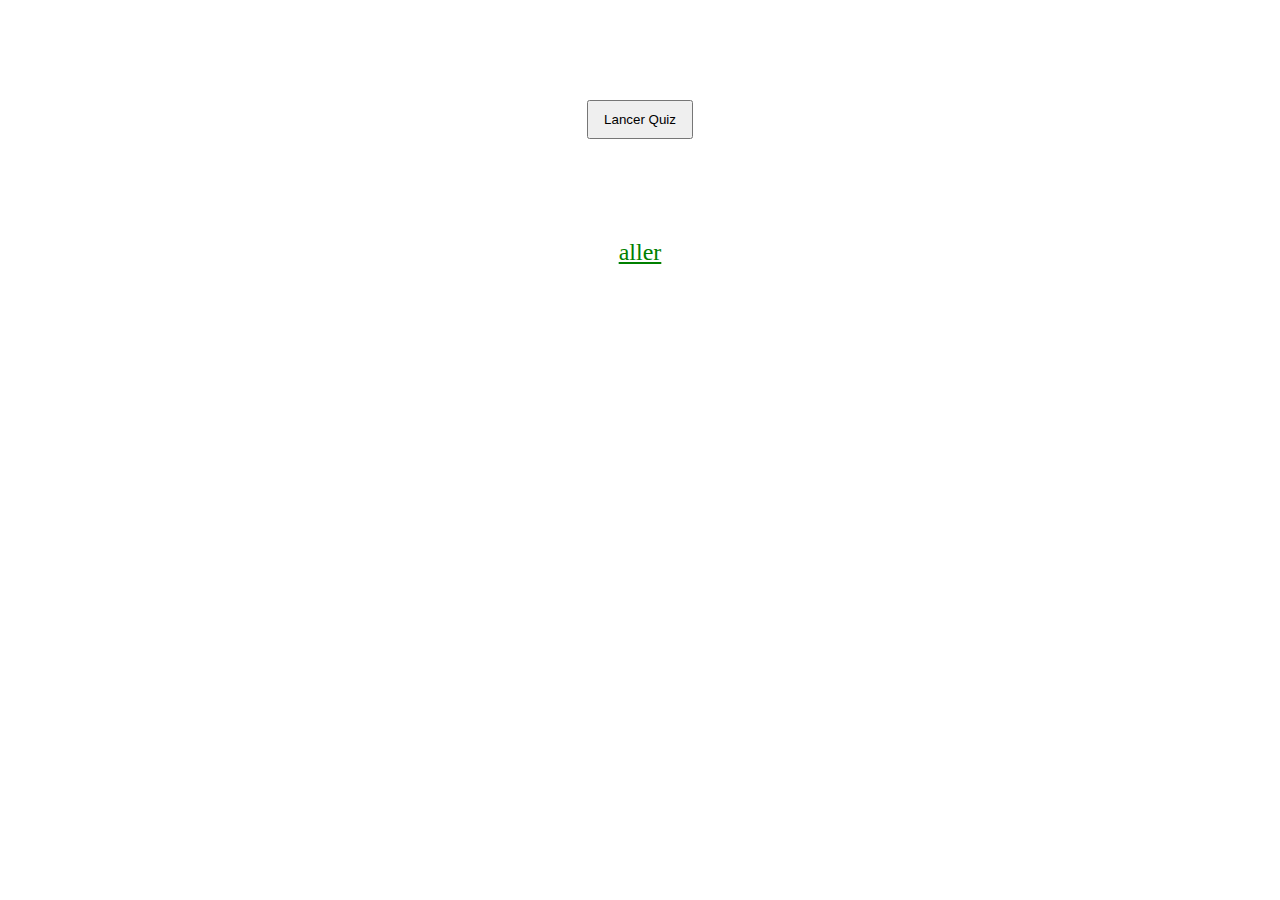
<file: array/index.html>
<!DOCTYPE html>
<html>

<head>
  <meta charset="UTF-8">
  <meta name="viewport" content="width=device-width, initial-scale=1">
  <link rel="stylesheet" href="https://cdnjs.cloudflare.com/ajax/libs/font-awesome/6.5.2/css/all.min.css" integrity="sha512-SnH5WK+bZxgPHs44uWIX+LLJAJ9/2PkPKZ5QiAj6Ta86w+fsb2TkcmfRyVX3pBnMFcV7oQPJkl9QevSCWr3W6A==" crossorigin="anonymous" referrerpolicy="no-referrer" />
  <link rel="stylesheet" href="./activities/style.css" type="text/css" media="all" />
  <title>Lancer Quiz</title>
</head>

<body>
<button id="btn">Lancer Quiz</button>
<a class= "aaa" href="./bam/bam.html">aller</a>

<script type="module" src="activities/main2.js"></script>

<style>
 button{
    padding: 10px 15px;
    display: block;
    margin: 100px auto;
  }

  .aaa{
   display :block;
   text-align :center ;
   color:green ;
   font-size :24px ;
  }
 
</style>
</body>

</html>
</file>
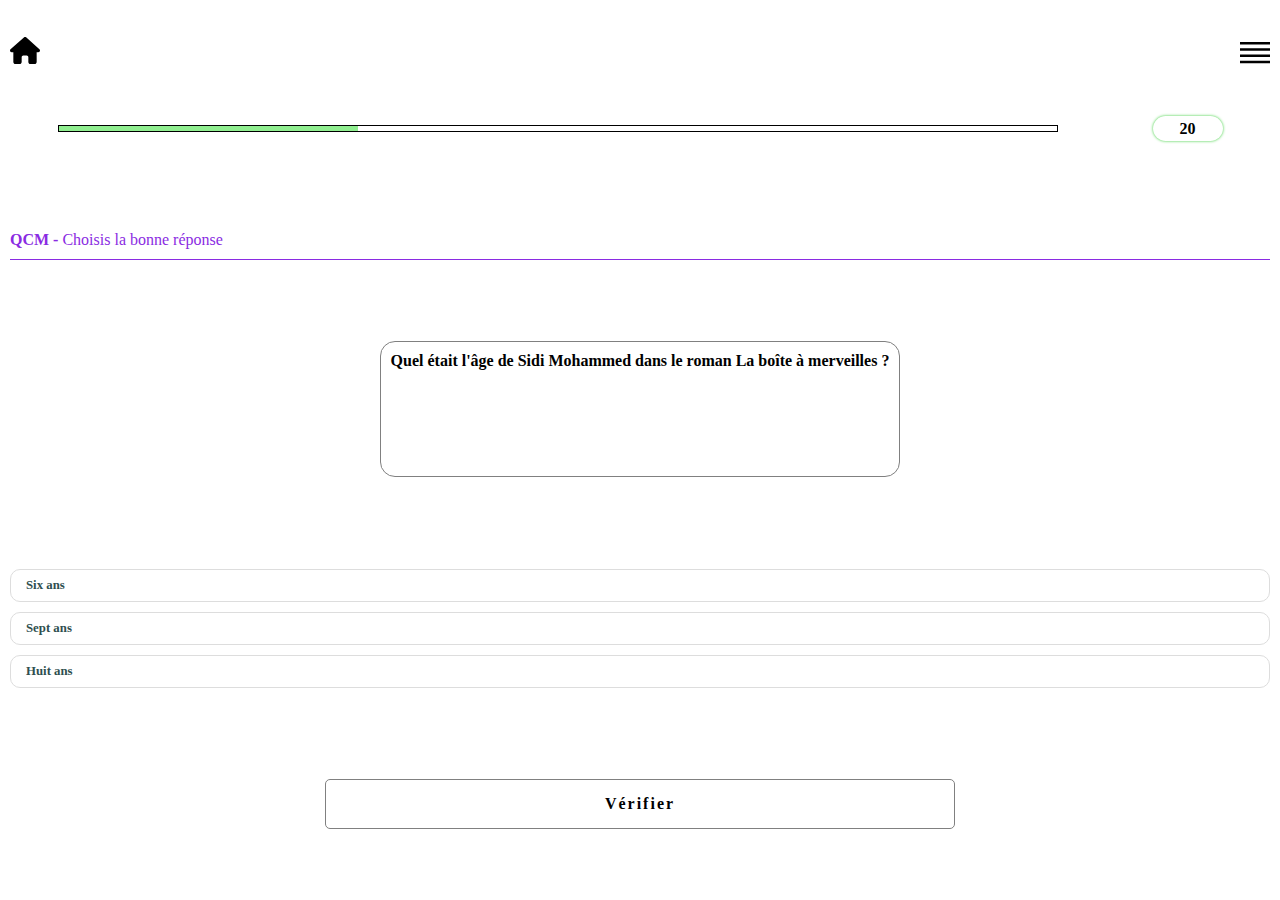
<file: squeleton/index.html>
<!DOCTYPE html>
<html>

<head>
  <meta charset="UTF-8">
  <meta name="viewport" content="width=device-width, initial-scale=1">
  
  <title></title>
</head>

<body>
  <div class="header">
  <div class="hm">
    <div class="home">
      <img src="img/home.svg" alt="">
    </div>
    <div class="menu">
      <img src="img/menu.svg" alt="">
    </div>
  </div>
  <div class="status">
    <div class="score">
      <div class="my-score"> 20</div>
     </div>
    <div class="progress">
      <div class="my-progress"> </div>
    </div>
  </div>
</div>

  <div class="container">
      <div class="consigne"><span style="font-weight:bold">QCM - </span> Choisis la bonne réponse </div>
      
      <div class="question">
        Quel était l'âge de Sidi Mohammed dans le roman La boîte à merveilles ?
      </div>
      
      <div class="choix-container">
        <div class="choix c1">Six ans</div>
        <div class="choix c2">Sept ans</div>
        <div class="choix c3">Huit ans  </div>
      </div>
      
      <div class="verifier">Vérifier </div>
  </div>

<style>

  *{
    margin:0; padding: 0; box-sizing: border-box;
  }

 .header {
    height: 20vh;
    display: flex;
    flex-direction: column;
    justify-content: space-evenly;
  }

  .hm{
    display: flex;
    justify-content: space-between;
    padding: 5px 10px;
  }

  .header img{
    width: 30px;
  }
  
  .status{
    display: flex; 
    flex-direction: row-reverse;
    justify-content: space-around;
    gap: 10px;
    align-items: center;
    min-height: 40px;
    margin-top: 0px;
    padding: 0 15px;
  }
  .score .my-score{
    width: 70px; height: 25px;
    box-shadow: 0 0 3px limegreen; 
    border-radius: 15px;
    line-height: 25px; text-align: center;
    font-weight: bold;
  }
  .texte span{
    margin-bottom: -5px;
  }
  
  .status .progress{
    position: relative;
    width: 80%;
    height: 7px;
    border: 1px solid;
  }
  
  .progress .my-progress{
    position : absolute;
    height: 100%; width: 30%;
    background-color: lightgreen;
  }

  .container{
    height: 80vh;
    display: flex; 
    justify-content: space-around; 
    align-items: center;
    flex-direction: column;
    padding: 10px 10px 30px;
  }

.consigne {
  padding-bottom: 10px;
  margin-right: auto;
  color: blueviolet;
  width: 100%;
  border-bottom: 1px solid ;
}

.question{
  flex-basis: 20%;
  padding: 10px;
  font-weight: bold;
  border: 1px solid gray;
  border-radius: 15px;
  bbackground-color: #FBEDED;
}

.choix-container {
 width : 100%;
}
.choix{
  bbackground-color :#eafafa;
  color: darkslategray;
  border: 1px solid #ddd;
  width: 100%;
  padding: 8px 15px;
  margin: 10px auto;
  border-radius: 10px;
  font-size: 0.8rem;
  font-weight: bold;
  transition: .2s;
}


.verifier {
  width: 50%;
  text-align: center;
  border: 1px solid gray;
  border-radius: 5px;
  padding: 15px 25px;
  font-weight: 700;
  letter-spacing: 2px;
  transition: transform .3s ease;
}

.verifier:active {
  transform: scale(.95);
}
</style>

</body>
</html>
</file>
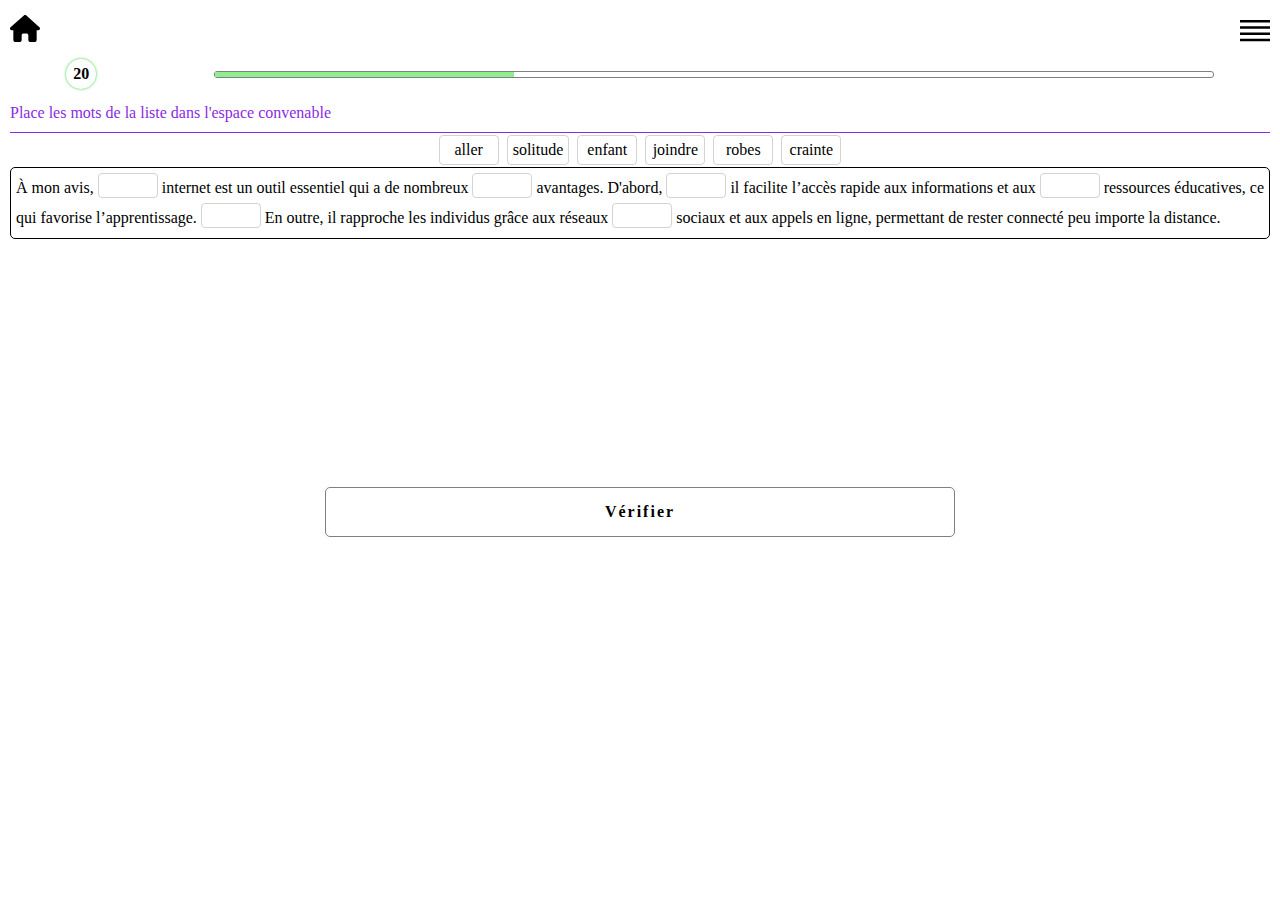
<file: squeleton/fill-gap.html>
<!DOCTYPE html>
<html>

<head>
  <meta charset="UTF-8">
  <meta name="viewport" content="width=device-width, initial-scale=1">
  <link rel="stylesheet" href="style.css">
  <title></title>
</head>

<body>
  <div class="header">
  <div class="hm">
    <div class="home">
      <img src="img/home.svg" alt="">
    </div>
    <div class="menu">
      <img src="img/menu.svg" alt="">
    </div>
  </div>
  <div class="status">
    <div class="score">
      <div class="my-score"> 20</div>
     </div>
    <div class="progress">
      <div class="my-progress"> </div>
    </div>
  </div>
</div>

  <div class="container">
    <div class="consigne">Place les mots de la liste dans l'espace convenable  </div>
    <div class="liste">
      <span>aller</span>
      <span>solitude</span>
      <span>enfant</span>
      <span>joindre</span>
      <span>robes</span>
      <span>crainte</span>
    </div>
    <div class="texte"> À mon avis, <span></span> internet est un outil essentiel qui a de nombreux <span></span> avantages. 
    D'abord, <span></span> il facilite l’accès rapide aux informations et aux <span></span> ressources éducatives, ce qui favorise l’apprentissage. 
    <span></span>  En outre, il rapproche les individus grâce aux réseaux <span></span> sociaux et aux appels en ligne, permettant de rester connecté peu importe la distance.</div>
    <div class="verifier">Vérifier</div>
  </div>

</body>
<style>
  
.texte {
  border: 1px solid;
  border-radius: 5px;
  max-height : 280px ;
  overflow :auto;
}

.liste span, .texte span{
  display: inline-block;
  border: 1px solid lightgray;
  padding: 5px;
  border-radius: 4px;
  min-width: 60px;
  min-height: 25px;
}
.liste span{
  margin: 2px;
  text-align: center ;
}

.texte{
  padding : 5px;
  text-align: justify;
  line-height: 30px;
  font-size: 1rem;
}
</style>
</html>
</file>
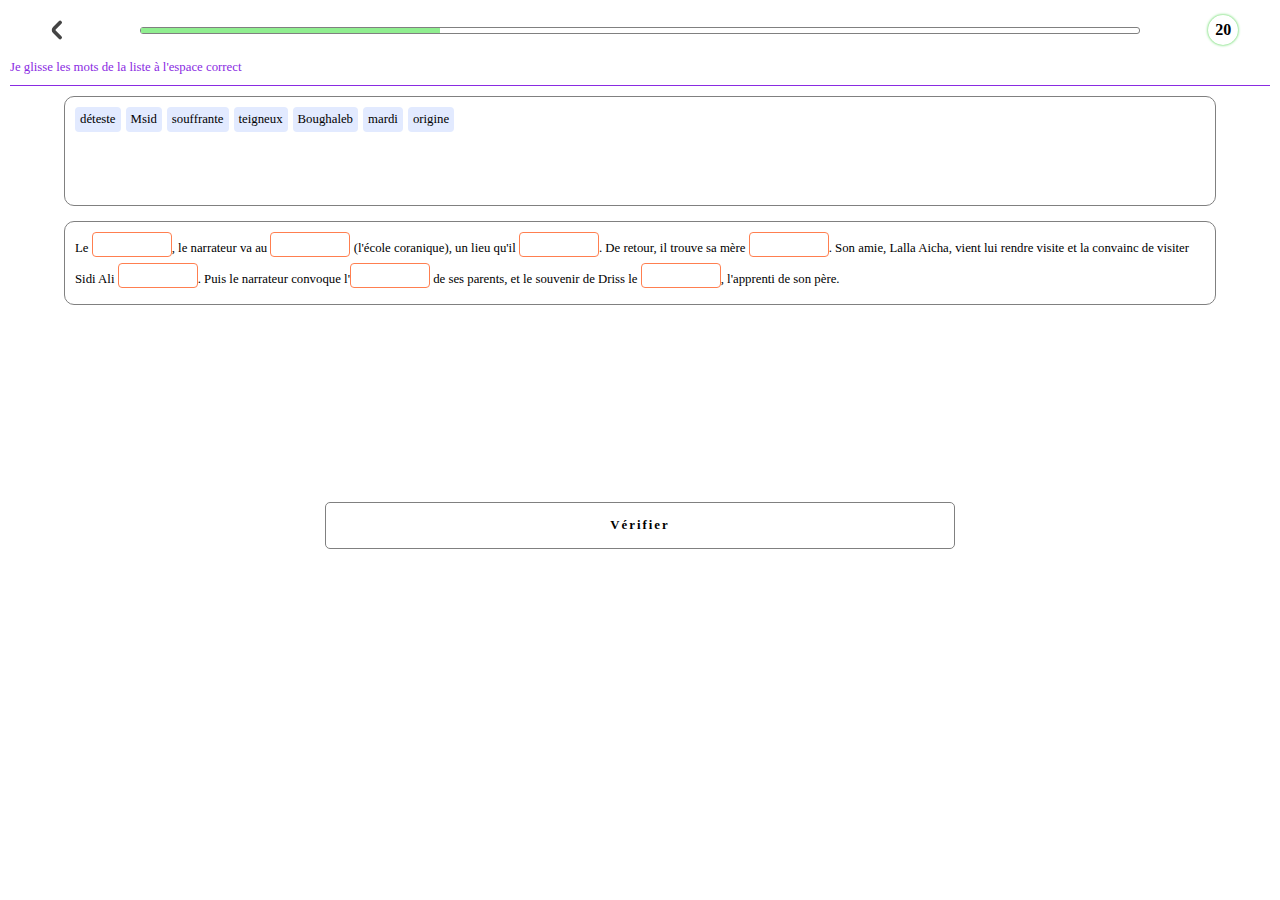
<file: squeleton/fillGap2.html>
<!DOCTYPE html>
<html lang="en">
<head>
    <meta charset="UTF-8">
    <meta http-equiv="X-UA-Compatible" content="IE=edge">
    <meta name="viewport" content="width=device-width, initial-scale=1.0">
    <link rel="stylesheet" href="style.css">
    <title>Document</title>
  
</head>
<body>
   <div class="header">
<!--   <div class="hm">
    <div class="home">
      <img src="img/home.svg" alt="">
    </div>
    <div class="menu">
      <img src="img/menu.svg" alt="">
    </div>
  </div>
  -->
  <div class="status">
    <img src="./img/previous.svg" alt="">
    <div class="progress">
      <div class="my-progress"> </div>
    </div>
    <div class="score">
      <div class="my-score"> 20</div>
     </div>
  </div>
</div>

  <div class="container">
    <div class="consigne">
      Je glisse les mots de la liste à l'espace correct
    </div>
    <div class="liste">  </div>
    <div class="texte">  </div>
    <div class="verifier">Vérifier</div>
  </div>
<style>

  *{ margin:0; padding: 0; box-sizing: border-box;}

  
  body{
    height: 100vh; 
    width: 100vw;
  }
  .container{
    
    font-size: 0.8rem;
    width: 100%;
  }
  .liste{
    width: 90vw;
    min-height: 110px;
    margin: 10px auto;
    border: 1px solid gray;
    border-radius: 10px;
    padding: 10px;
  }
  
  .liste span{    
    text-align: center;
    background-color: #e2eaff;
    padding: 0 5px;
    margin: 0 5px 5px 0;
    line-height: 25px;
    touch-action: none;
  }
  
  .texte{
    width: 90vw;
    line-height: 30px;
    margin: 5px auto;
    border: 1px solid gray;
    border-radius: 10px;
    padding: 10px;
  }

  .gap, .liste span{    
    height: 25px;
    display: inline-block;   
    border-radius: 4px;
  }

  .gap{    
    min-width: 80px;
    margin-bottom: -8px;
    border: 1px solid coral;
  }

</style>

<script>
const l=console.log
//dropBox.setAttribute('contentEditable', true)
const data=[
{
'texte': `La Boîte à merveilles est un roman autobiographique écrit par Ahmed Essafrioui en 1942. Il raconte l'histoire d'un enfant âgé de six ans qui se nomme Sidi Mohammed qui souffre de la solitude son seul ami était sa boîte à merveilles.`,
'liste': ['merveilles','autobiographique', 'Ahmed', 'six', 'Mohammed', 'boîte']
},

{
'texte': `L'histoire commence par la présentation des locataires de Dar chouafa et la description d'une séance de danse et de musique de la confrérie gnawa. Le narrateur, un enfant de six ans, parle ensuite de sa Boite à Merveilles avant de raconter le mauvais souvenir du bain maure et une dispute entre sa mère, Lalla Zoubida et Rahma.`,
'liste': ['locataires', 'gnawa','six', 'mauvais', 'maure', 'dispute', 'Zoubida', 'Rahma']
},

{
'texte': `Le mardi, le narrateur va au Msid (l'école coranique), un lieu qu'il déteste. De retour, il trouve sa mère souffrante. Son amie, Lalla Aicha, vient lui rendre visite et la convainc de visiter Sidi Ali Boughaleb. Puis le narrateur convoque l'origine de ses parents, et le souvenir de Driss le teigneux, l'apprenti de son père.`,
'liste': ['mardi', 'Msid', 'déteste', 'souffrante', 'Boughaleb', 'origine', 'teigneux']
},

{
'texte': `Le narrateur raconte sa journée au Msid où le temps passe lentement en attendant la sortie. Ensuite, Sidi Mohammed relate le souvenir de la disparition de Zineb, et comment sa mère réussit à la retrouver à la maison des Idrissides. Pour remercier Dieu, Rahma prépare un repas pour les mendiants. Toutes les voisines y participent de bon cœur.`,
'liste': ['Msid', 'lentement', 'disparition', 'retrouver', 'remercier', 'mendiants', 'voisines']
},

{
'texte': `Les premiers jours de printemps. Sidi Mohammed joue avec les enfants des voisins. Lalla Aicha raconte ensuite à son amie les malheurs de son mari avec son associé Abdelkader. Le lendemain, La mère rapporte ce récit malheureux à son mari. Celui-ci parle à sidi Mohammed d'Abdellah l'épicier qui racontait des histoires extraordinaires.`,
'liste': ['printemps', 'joue', 'malheurs', 'Abdelkader', 'lendemain', 'rapporte', 'Abdellah', 'extraordinaires']
},

{
'texte': `Un mercredi, le Fqih explique à ses élèves ses projets pour Achoura. A la maison, Lalla Zoubida raconte les malheurs de Lalla Aicha à Fatma, puis à Rahma. Ensuite, le narrateur relate le souvenir de la mort de Sidi Mohammed Ben Tahar. Ayant assisté à la scène, le petit enfant fait un cauchemar la nuit.`,
'liste': ['mercredi', 'Fqih', 'Achoura', 'relate', 'mort', 'Tahar', 'cauchemar']
},

{
'texte': `Pendant les préparatifs pour Achoura au Msid, le fqih organise le travail et forme des équipes. Le petit Sidi Mohammed est nommé chef des frotteurs. Sidi Mohammed se dispute avec Zineb. Sa mère se met en colère. Triste et ayant faim, le petit enfant plonge dans ses rêveries. Le narrateur nous rapporte ensuite l'histoire de Lalla Khadija et son mari l'oncle Othman racontée aux voisines par Rahma.`,
'liste': ['préparatifs', 'équipes', 'frotteurs', 'dispute', 'Triste', 'rêveries', 'Khadija']
},

{
'texte': `Le lendemain, le petit sidi Mohammed accompagne son père au souk pour acheter les jouets et un cierge pour le fqih. La veille de Achoura, il passe la soirée en jouant de ses instruments de musique. Le jour de Achoura, le petit enfant se réveille tôt et met ses vêtements neufs avant d'aller au Msid célébrer cette journée exceptionnelle. Après le repas, Lalla Aicha vient rendre visite à la famille du narrateur.`,
'liste': ['accompagne', 'souk', 'jouets', 'soirée', 'musique', 'tôt', 'Msid', 'exceptionnelle']
},

{
'texte': `Après Achoura, la vie retrouve sa monotonie. Un jour, le père du narrateur décide d'emmener sa femme et son fils au souk des bijoux pour acheter des bracelets. Accompagnée de Fatma Bziouya, la famille du narrateur arrive au souk des bijoutiers mais le père se bagarre avec un courtier. Lalla Zoubida, ne veut plus ces bracelets, elle pense qu'ils portent malheur. Sidi Mohammed tombe malade.`,
'liste': ['Achoura', 'souk', 'bracelets', 'bagarre', 'veut', 'tombe']
},

{
'texte': `Le père a perdu tout son capital. Il décide de vendre les bracelets et d'aller travailler aux environ de Fès. Sidi Mohammed souffre toujours de fièvre. Le départ du père est vécu comme un grand drame.  Pendant l'absence de Si Abdeslam, Lalla Zoubida rend visite à son amie Lalla Aicha. Elle lui propose alors d'aller consulter un voyant : Sidi El Arafi.`,
'liste': ['capital', 'bracelets', 'environ', 'souffre', 'départ', 'drame', 'visite', 'voyant', 'Arafi']
},

{
'texte': `Les deux amies consultent Sidi El Arafi qui réussit à les rassurer. Lalla Zoubida rentre chez elle tout en gardant le secret de la visite... elle décide de garder son enfant à la maison et de l'emmener régulièrement faire la visite d'un saint de la ville. Le petit enfant vit alors des moments de solitude quand sa mère sort pour rendre visite à son amie. Un matin elle reçoit la visite d'un envoyé de son mari.`,
'liste': ['consultent', 'rassurer', 'secret', 'garder', 'saint', 'solitude', 'reçoit', 'mari']
},

{
'texte': `Les femmes discutent Chez Lalla Aicha quand elle reçoit la visite de Salama, qui raconte son rôle dans le mariage de Moulay Larbi avec la fille du coiffeur et les problèmes du nouveau couple. Cela présage un divorce certain.`,
'liste': ['discutent', 'Salama', 'mariage', 'coiffeur', 'couple', 'divorce']
},

{
'texte': `Le narrateur raconte le retour de son père. Sidi Mohammed raconte à son père les événements passés pendant son absence. Driss El Aouad félicite Maâlem Abdeslam pour son retour. Plongés dans leur discussion, les deux hommes oublient le petit enfant qui, aussi solitaire qu'au début et aussi rêveur, sort sa boite à merveilles et se laisse bercer par ses rêves.`,
'liste': ['retour', 'événements', 'félicite', 'discussion', 'hommes', 'solitaire', 'rêveur', 'merveilles']
},
]

let index = Math.floor(Math.random()*data.length)
data[index].liste.sort( () => Math.random()-0.5 );

const liste=document.querySelector('.liste');
const texte=document.querySelector('.texte');

let motsPos=[];
let x, y, initPos
let allowMove=true 
l(liste.scrollHeight)
liste.style.height = liste.scrollHeight + 'px';

// Créer MOTS et GAPS
let txte=data[index].texte
for (let i=0; i<data[index].liste.length; i++){
      //BOX / Mots liste
    let mot = document.createElement('SPAN')
    mot.setAttribute('id', i)
    mot.setAttribute('class', 'mot')
    mot.innerHTML= data[index].liste[i] // pas nécessaire, box est globale.
    liste.appendChild(mot);

    motsPos.push({x:mot.getBoundingClientRect().x,y:mot.getBoundingClientRect().y})  
      //GAPS
    let spans = `<span class="gap" data-rep=${data[index].liste[i]} id="gap${i}"> </span>`
    let t = txte.replace(data[index].liste[i], spans)
    txte = t;
}
l(motsPos)
//regular expression
/*   let reg =""
   for(let i=0; i<data[0].liste.length;i++){ reg += `${data[0].liste[i]}|`}
   let re =reg.slice(0, reg.length-1);
   var rg = new RegExp( re ,"gi");
   let t=data[0].texte.replace( rg, ` <span class="gap"></span> `); 
    texte.innerHTML=t    
*/

document.querySelector('.texte').innerHTML=txte

//Liste : absolute values
const mots=document.querySelectorAll('.mot');
mots.forEach((mot, index)=>{
    mot.style.position ="absolute";
    mot.style.left=motsPos[index].x+"px"
    mot.style.top=motsPos[index].y+ "px"
})

//add touch events to drag boxes
mots.forEach(item =>{
 item.addEventListener('touchstart', (ev)=> {start(ev,item)})
 item.addEventListener('touchmove', (ev)=> {moveMe(ev,item)})
 item.addEventListener('touchend', (ev)=> {end(ev,item)})
})

function start(ev, box){
  if(!allowMove) return
  let margin = getComputedStyle(box).paddingLeft;
  l(margin)
  if(box.dataset.linkedTo) {
    //box.dataset.linkedTo=null
    box.removeAttribute('data-linked-to')
  }
  box.style.transition=""
  let t=ev.touches[0]
  initPos= {
    x:box.getBoundingClientRect().x, 
    y: box.getBoundingClientRect().y}  
  x=t.pageX-box.getBoundingClientRect().left -box.parentElement.offsetLeft
  y=t.pageY-box.getBoundingClientRect().top - box.parentElement.offsetTop
}

function moveMe(ev,box){
  if(!allowMove) return
  var t = ev.touches[0]
  box.style.left = t.pageX - x - box.parentElement.offsetLeft + "px";
  box.style.top = t.pageY - y - box.parentElement.offsetTop + "px";
}

function end(ev, box){
  if(!allowMove) return
  box.style.transition="all 0.3s"
  let gap = document.elementsFromPoint(ev.changedTouches[0].clientX, ev.changedTouches[0].clientY);  
  if(gap[1].classList.contains('gap')){
    box.style.left= gap[1].getBoundingClientRect().x+"px"
    box.style.top= gap[1].getBoundingClientRect().y+"px"
    
    box.dataset.linkedTo=gap[1].id;
    l(box.innerText, gap[1].dataset.rep)
    if(box.innerText==gap[1].dataset.rep){
      box.dataset.correct="true"
    }
  } else{
      box.style.left=motsPos[box.id].x +"px"
      box.style.top=motsPos[box.id].y +"px"
 }
  
 /*  for(let i=0; i<gaps.length;i++){
    if(
     	(posXmot-gap[1].getBoundingClientRect().x <=15 && posXmot-gap[1].getBoundingClientRect().x>=-15)
      &&
      (posYmot-gap[1].getBoundingClientRect().y<=15 && posYmot-gap[1].getBoundingClientRect().y>=-15))
      {     
       box.style.left= gap[1].getBoundingClientRect().x+"px"
       box.style.top= gap[1].getBoundingClientRect().y+"px"
       break
      }
      else{        
        box.style.left= initPos.x + "px"
        box.style.top= initPos.y + "px"
        break
      }
   }*/

  }
  
const verifier=document.querySelector('.verifier');
verifier.addEventListener('click',()=>{
  allowMove=false
  mots.forEach(mot=>{
    if(!mot.dataset.linkedTo) { }
    if (mot.dataset.correct=='true'){
      l(mot.dataset.linkedTo)
      mot.style.backgroundColor="rgb(183, 255, 116)"
    } else{
      mot.style.backgroundColor="#ff8888"
    }

      mot.removeEventListener('touchstart', start)
      mot.removeEventListener('touchmove', moveMe)
      mot.removeEventListener('touchend', end)
  })

})
</script>
</body>
</html>
</file>
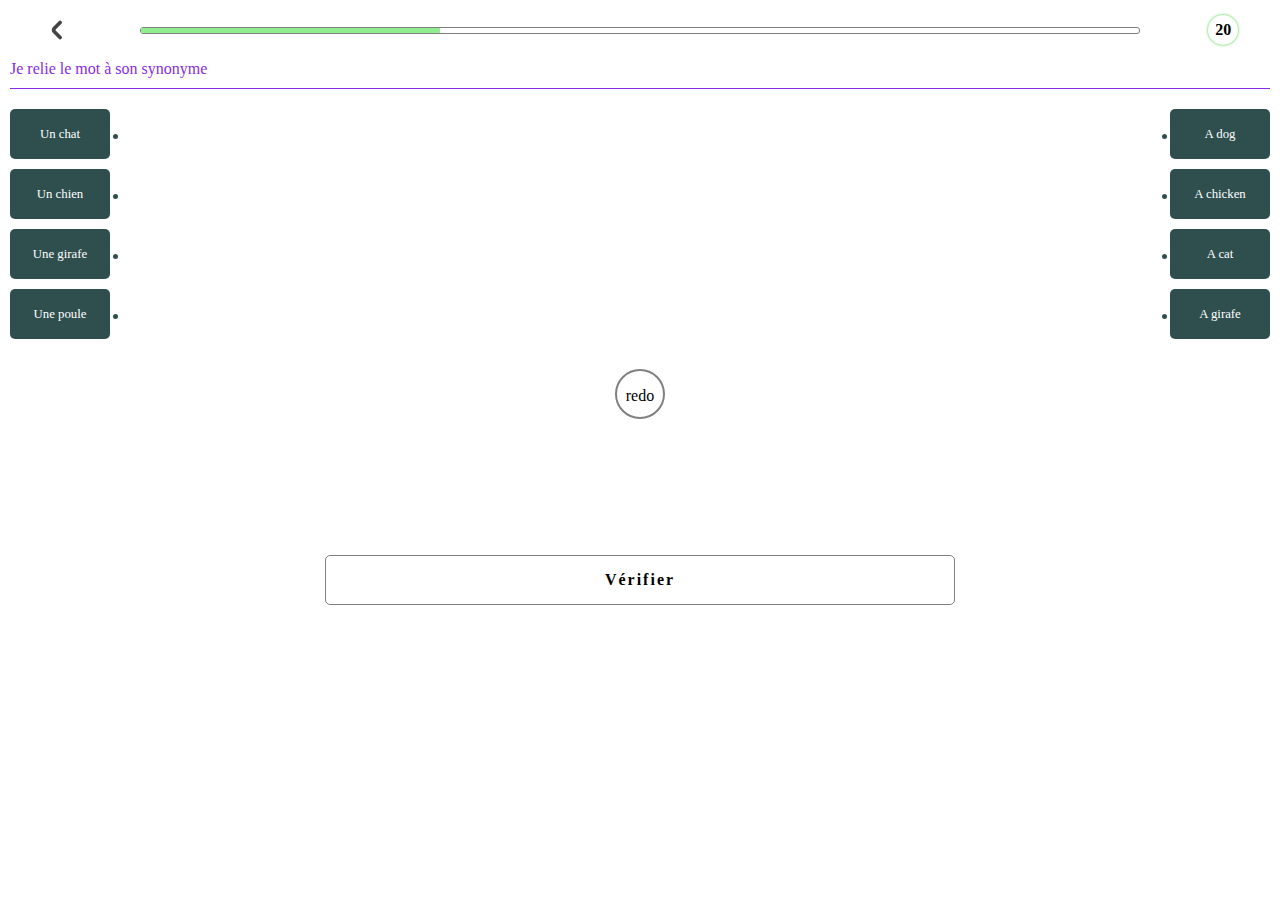
<file: squeleton/matching.html>
<!DOCTYPE html>
<html lang="en">
<head>
  <meta charset="UTF-8">
  <meta name="viewport" content="width=device-width, initial-scale=1.0">
  <link rel="stylesheet" href="style.css">
  <title>Document</title>
</head>
<body>
 <div class="header">
  <div class="status">
    <img src="./img/previous.svg" alt=""> 
    <div class="progress">
      <div class="my-progress"> </div>
    </div>
    <div class="score">
      <div class="my-score"> 20</div>
     </div>

  </div>
</div>

 <div class="container">
  <div class="consigne"> Je relie le mot à son synonyme   </div>
 
  <div class="rows">
      <div class="left">
        <div class="box" data-rep="A cat" id="0">Un chat</div>
        <div class="box" data-rep="A dog" id="1">Un chien</div>
        <div class="box" data-rep="A girafe" id="2">Une girafe </div>
        <div class="box" data-rep="A chicken" id="3">Une poule</div>
  
      </div>
      <div class="right">
        <div class="box2" id="4">A dog </div>
        <div class="box2" id="5">A chicken</div>
        <div class="box2" id="6">A cat</div>
        <div class="box2" id="7"> A girafe </div>
      </div>
      <svg id="svg"></svg>
  </div>
  <div class="redo"> redo  </div>
  <div class="verifier"> Vérifier </div>
 </div>
  <style>
.rows {
    position: relative;
    width: 100%;
    margin: 20px auto;
    display: flex;
    justify-content: space-between;
  }
 
  .box, .box2{
    position: relative;
    width: 100px;
    height: 50px;
    line-height: 50px;
    margin-bottom: 10px;
    background-color: darkslategray;
    color: white;
    text-align: center;
    color: white;
    font-size: 0.8rem ;
    font-weight: 500 ;
    border-radius: 5px;
  }
  .box::before, .box2::before{
    content : "";
    position: absolute;
    right: -8px; top: 50%;
    width: 5px;
    height: 5px;
    background-color: darkslategray;
    border-radius: 50%;
  }
  .box2::before{
    left: -8px;
  }
  
    svg{
      position: absolute;
      top:0; left: 0; 
      z-index: -1;
      width: 100%; height: 100%;
    }
    .my-path{
      stroke: rgb(0, 0, 250);
      stroke-width: 3px;
      stroke-linecap: round;
      stroke-dasharray: 10px 5px;
      stroke: dimgrey;
      fill: transparent; 
    }
  
  .redo{
    width:50px; height: 50px;
    border: 2px solid gray;
    border-radius: 50%;
    text-align: center;
    line-height: 50px;
  }
  </style>
 

  <script>
  /*    #####  REFLEXION  #####
  1-Correct / incorrect
  
  2-RemoveLast path
    -svg.removeLastElement()
    -verifier class allow | not allow pour pvr retracer la path supprimer
    
  3-Desable some actions : path onclick on Verifier
  */
  // !== not ==!
  // getBoundingClientRect() appelé d'une fonction
    const l=console.log
    const rows=document.querySelector('.rows');
    const box=document.querySelector('.box');
    const box2=document.querySelector('.box2');
    const redo=document.querySelector('.redo');
    const verifier = document.querySelector('.verifier');
    let svg=document.querySelector('#svg');
    let index =0
    let path, paths,xFrom, yFrom,start,end

  rows.ontouchstart=(e)=>{
    let t=e.touches[0]
    xFrom=e.target.getBoundingClientRect().right + 7 - rows.offsetLeft;
    yFrom=e.target.getBoundingClientRect().top + e.target.getBoundingClientRect().height /2 + 3 - rows.offsetTop;
    start=e.target
    svg.innerHTML+=`<path id=${index} class="my-path"> </path>`
  
    rows.ontouchmove=(e)=>{
      paths=document.querySelectorAll('.my-path');
      let t=e.touches[0]
      if (start.className !== 'box' 
         || start.dataset.hasPath) return
      paths[index].setAttribute('d',`M${xFrom} ${yFrom} L${t.clientX-rows.offsetLeft} ${t.clientY-rows.offsetTop }`)
    }//fin touchmove
  }//fin touchStar
  
  rows.ontouchend=(e)=>{
    let t=e.changedTouches[0]
    end=document.elementFromPoint(t.clientX, t.clientY)
    if((end.className == "box2") 
        && (start.className == "box")
        && (!end.dataset.hasPath)) {
      
      let x =end.getBoundingClientRect().left - 10 - rows.offsetLeft 
      let y =end.getBoundingClientRect().top + end.getBoundingClientRect().height /2 + 3- rows.offsetTop
      
      if(start.dataset.hasPath !== 'true') {
        paths[index].setAttribute('d',`M${xFrom} ${yFrom} L${x} ${y}`)
        paths[index].setAttribute('data-from', start.id)
        paths[index].setAttribute('data-to', end.id)
        if(start.dataset.rep == end.innerText){
        paths[index].setAttribute('data-correct', 'correct')
        }
      }
      end.dataset.hasPath='true'
      start.dataset.hasPath="true"
      
      index++
     } else if(paths) {paths[index].remove()} else return
   } // fin touchend 
  
  redo.addEventListener('click',()=>{
    
    //svg.children.length > 0 && svg.lastElementChild.remove() = one instruction
     if(svg.children.length > 0){
        let boxes=document.querySelectorAll('.box')
        let boxes2=document.querySelectorAll('.box2')
        let elementId= {from:+svg.lastElementChild.dataset.from,
              to: +svg.lastElementChild.dataset.to
        }
      //, paths[elementId].dataset.from )
      //let a=Array.from[boxes].find(b=>{ return b.id==elementId})
      
      boxes.forEach(b=>{
        if(b.id==elementId.from){
          b.removeAttribute('data-has-path')
         return
        }
      })
        boxes2.forEach(b => {
          if (b.id == elementId.to) {
            b.removeAttribute('data-has-path')
            return
          }
        })
      svg.lastElementChild.remove(); 
      index--;
     }
 })
 
  verifier.addEventListener('click',()=>{
   // data : paths, start.datarep==end.innerText
   svg.childNodes.forEach(path=>{
     if(path.dataset.correct=='correct'){
       path.style.stroke="green"
     } else{
       path.style.stroke="red"
     }
   })
 })
// xFrom=(box.getBoundingClientRect().left + box.getBoundingClientRect().right) /2;
// yFrom=(box.getBoundingClientRect().top + box.getBoundingClientRect().bottom) /2;
    
/*let bx2 = {
  x: (box2.getBoundingClientRect().left + box2.getBoundingClientRect().right) / 2,
  y: (box2.getBoundingClientRect().top + box2.getBoundingClientRect().bottom) / 2
}*/
  </script>
  
</body>
</html>
</file>
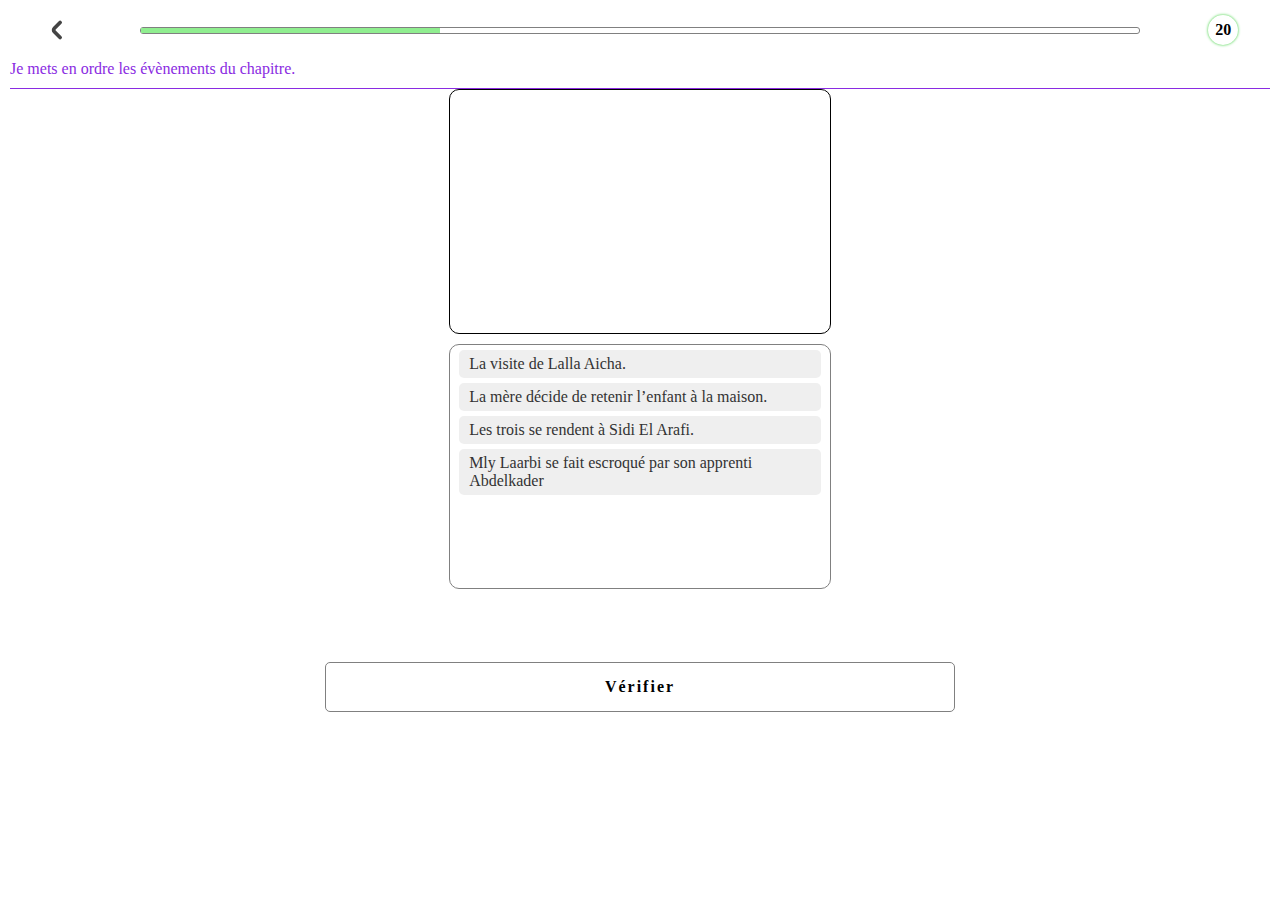
<file: squeleton/order-events.html>
<!DOCTYPE html>
<html lang="en">
<head>
    <meta charset="UTF-8">
    <meta http-equiv="X-UA-Compatible" content="IE=edge">
    <meta name="viewport" content="width=device-width, initial-scale=1.0">
    <link rel="stylesheet" href="style.css">
    <title>Document</title>
</head>
<body>
  <div class="header">
  <!--<div class="hm">
    <div class="home">
      <img src="img/home.svg" alt="">
    </div>
    <div class="menu">
      <img src="img/menu.svg" alt=""> 
    </div>
  </div> -->
  <div class="status">
    <img src="./img/previous.svg" alt=""> 
    <div class="progress">
      <div class="my-progress"> </div>
    </div>
    <div class="score">
      <div class="my-score"> 20</div>
    </div>

  </div>
</div>

  <div class="container">
    
    <div class="consigne">Je mets en ordre les évènements du chapitre.</div>
    <div class="drag-drop">
         <div class="drop">  </div>
         <div class="drag">   </div>
    </div>
    <div class="verifier">Vérifier </div>
  </div>

<script>
const l=console.log
const container =document.querySelector('.container');
let drag = document.querySelector('.drag')
let drop = document.querySelector('.drop')
let ol= document.querySelector('.ol')
let verifier = document.querySelector('.verifier')

const initData =[
 'Les trois se rendent à Sidi El Arafi.',
 'La mère décide de retenir l’enfant à la maison.',
 'La visite de Lalla Aicha.',
 'Mly Laarbi se fait escroqué par son apprenti Abdelkader']
 
 let data = [...initData].sort(function(a,b){return 0.5 - Math.random()})

for (let i=0; i<data.length; i++){
    const div = document.createElement('div')
    div.setAttribute('class','phrase')
    div.innerHTML=data[i]
    drag.appendChild(div)
    div.addEventListener('click', (ev)=>{
     if(div.parentElement == drag){
       div.classList.add("li")
       drop.append(div)
      } else{
        div.classList.remove('li')
        drag.appendChild(div)
      }
    })
}

  //drag.style.height = (drag.getBoundingClientRect().height + 30*data.length) + 'px'
  //drop.style.height = drag.getBoundingClientRect().height + 'px'
  drop.innerHTML=null

// boutton verifier
verifier.addEventListener('click', ()=>{
    const dropedPhrases=[]
    for (let i=0; i<drop.childNodes.length;i++){
        dropedPhrases.push(drop.childNodes[i].innerHTML)
    }
    l(dropedPhrases)
    l(initData)
    const modal=document.createElement('DIV');
    modal.className='modal';
    modal.onclick=()=>{modal.remove()}
    container.appendChild(modal)
    if (dropedPhrases.toString()==initData.toString()){
        modal.innerText='C\'est correct';
    } else{
        modal.innerText='C\'est incorrect';
    }
})

</script>
<style>

.drag-drop{
  flex-basis: 80%;
}

.drag, .drop{
  min-height: 45%;
  border: 1px solid;
  border-radius: 10px;
}

.drag {
  border: 1px solid gray;
}

.drop{
  counter-reset: counter; 
  margin-bottom: 10px;
  padding-left: 30px;
 }

.phrase{
    width: 95%;
    padding: 5px 10px;
    margin: 5px auto;
    border-radius: 5px ;
    color: #333;
    background-color: #eeeeeee9;
    animation : anime 0.5s;
}
 
.li{
   position :relative ;
   counter-increment: counter;
   animation : anime 0.5s;
}
@keyframes anime{
  from {opacity: 0; }
  to {opacity: 1;}
}
.li::before{
 content: counter(counter);
 position :absolute ;
 left: -32px ; top:4px;
 width :25px;
 height :25px;
 text-align: center;
 font-weight: bold;
 line-height:25px;
 border-radius: 50%;
 color :white ;
 background-color: #795548;
 z-index:-1;
}

.modal{
  position: absolute;
  width: 100%;
  height: 100%;
  top: 0;
  display: flex; justify-content: center; align-items: center;
  font-size: 2rem;
  color: white;
  background-color: #000000e1;
}
</style>

</body>
</html>
</file>
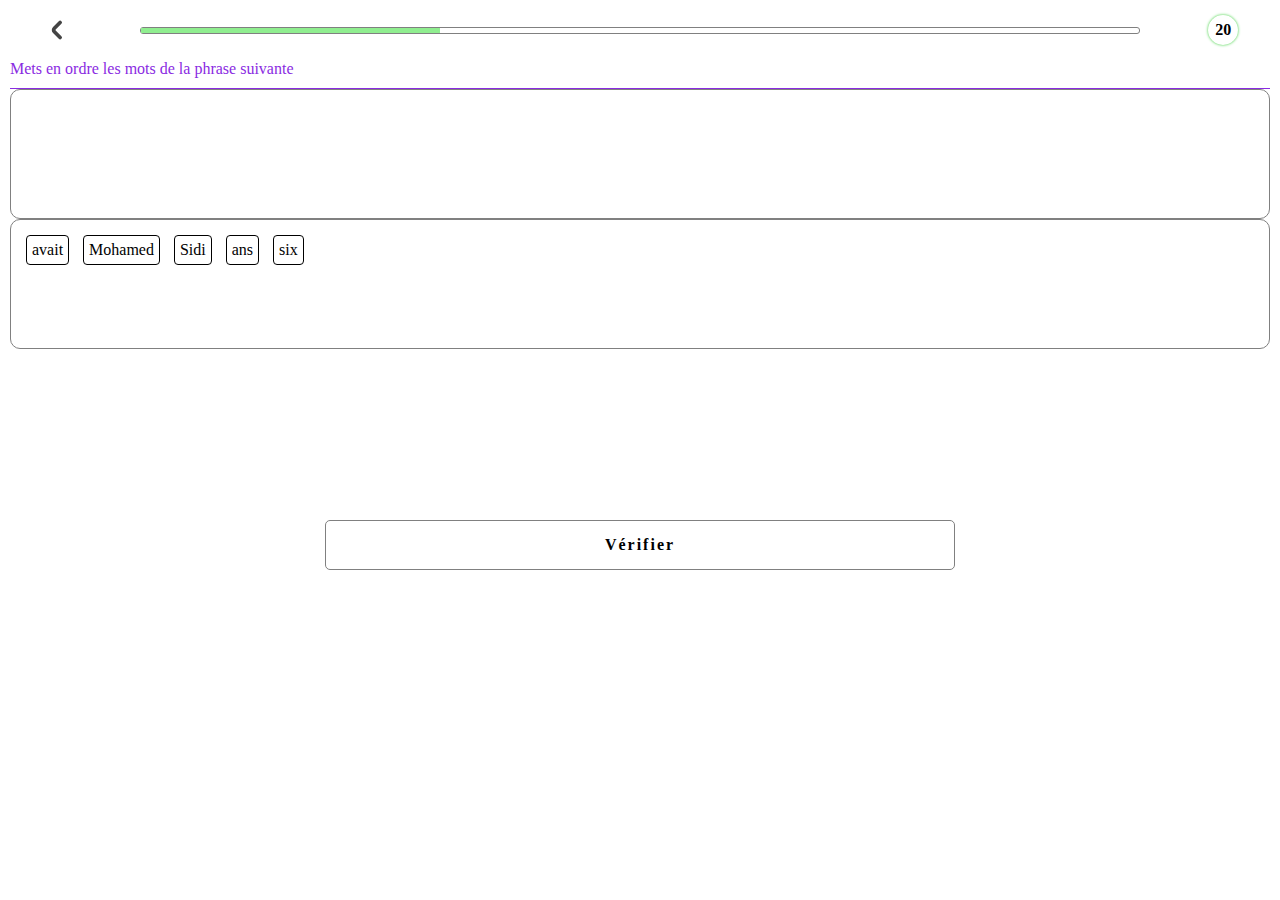
<file: squeleton/order-phrase.html>
<!DOCTYPE html>
<html>

<head>
  <meta charset="UTF-8">
  <meta name="viewport" content="width=device-width, initial-scale=1">
  <link rel="stylesheet" href="style.css">
  <title></title>
</head>

<body>
  <div class="header">
  <!--<div class="hm">
    <div class="home">
      <img src="img/home.svg" alt="">
    </div>
    <div class="menu">
      <img src="img/menu.svg" alt="">
    </div>
  </div> -->
  <div class="status">
    <img src="./img/previous.svg" alt=""> 
    <div class="progress">
      <div class="my-progress"> </div>
     </div>
     <div class="score">
       <div class="my-score"> 20</div>
     </div>

  </div>
</div>

  <div class="container">
    <div class="consigne">Mets en ordre les mots de la phrase suivante </div>
    <div class="drop">     </div>
    <div class="drag"> <span>avait</span> <span>Mohamed</span> <span>Sidi</span> <span>ans</span> <span>six</span>
    </div>
    <div class="verifier">Vérifier </div>
  </div>
</body>
<style>
  

.drag, .drop{
  min-height: 130px;
  border:1px solid gray;
  border-radius: 10px;
  width: 100%;
  padding: 10px;
}

.drag span{
  display: inline-block;
  padding: 5px ;
  margin: 5px;
  border-radius: 4px;
  border: 1px solid;
}

.drop{
    counter-reset: counter; 
    padding:10px 5px 10px 30px;
 }

</style>
</html>
</file>
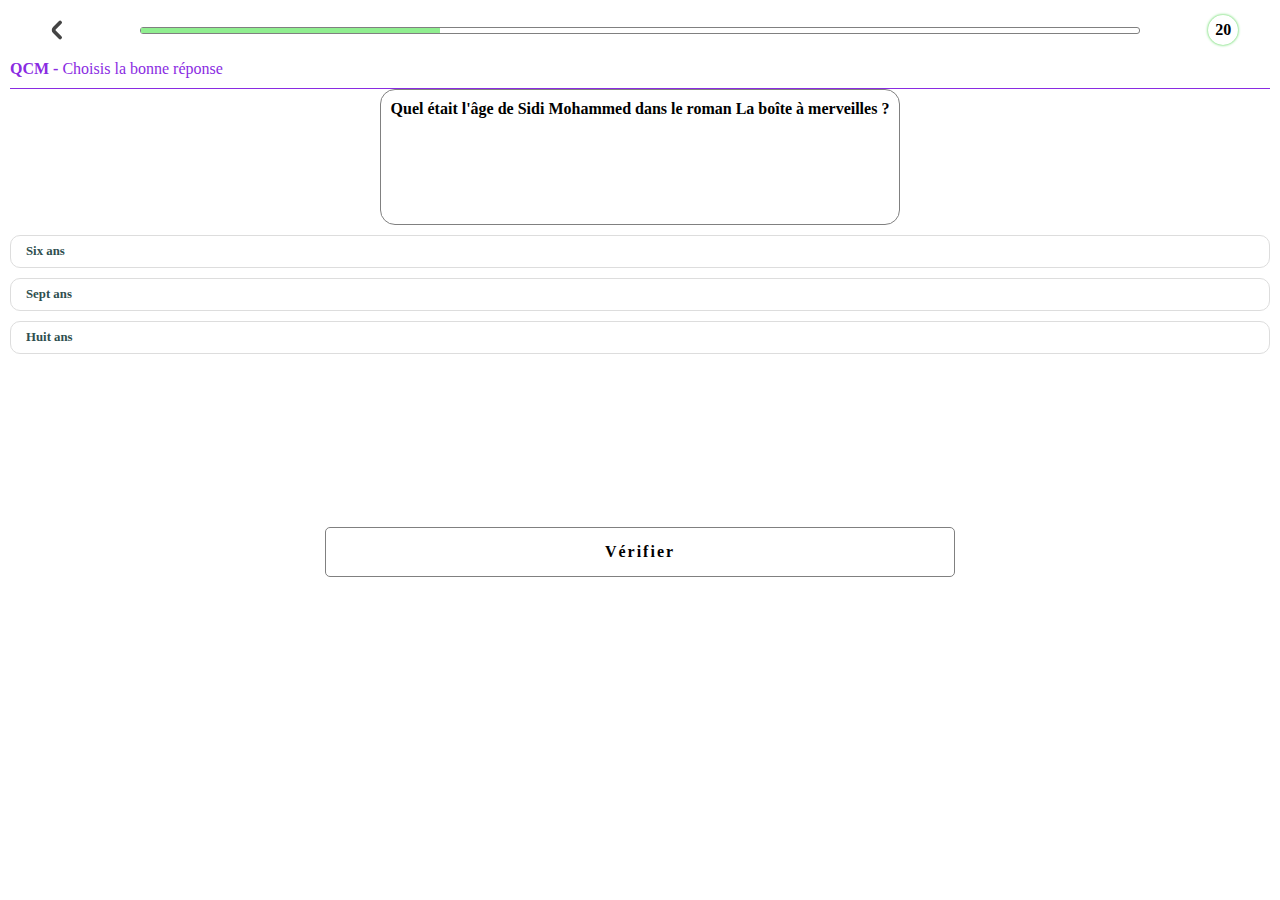
<file: squeleton/qcm.html>
<!DOCTYPE html>
<html>
<head>
  <meta charset="UTF-8">
  <meta name="viewport" content="width=device-width, initial-scale=1">
  <link rel="stylesheet" href="style.css">
  <title></title>
</head>

<body>
  <div class="header">
  <!-- <div class="hm">
    <div class="home">
      <img src="img/home.svg" alt="">
    </div>
    <div class="menu">
      <img src="img/menu.svg" alt="">
    </div>
  </div> -->
  <div class="status">
    <img src="./img/previous.svg" alt="">
    <div class="progress">
      <div class="my-progress"> </div>
    </div>
        <div class="score">
      <div class="my-score"> 20</div>
     </div>


  </div>
</div>

  <div class="container">
      <div class="consigne"><span style="font-weight:bold">QCM - </span> Choisis la bonne réponse </div>
      
      <div class="question">
        Quel était l'âge de Sidi Mohammed dans le roman La boîte à merveilles ?
      </div>
      
      <div class="choix-container">
        <div class="choix c1">Six ans</div>
        <div class="choix c2">Sept ans</div>
        <div class="choix c3">Huit ans  </div>
      </div>
      
      <div class="verifier">Vérifier </div>
  </div>

<style>
.question{
  flex-basis: 20%;
  padding: 10px;
  font-weight: bold;
  border: 1px solid gray;
  border-radius: 15px;  
}
 
.choix-container {
 width : 100%;
}
.choix{
  color: darkslategray;
  border: 1px solid #ddd;
  width: 100%;
  padding: 8px 15px;
  margin: 10px auto;
  border-radius: 10px;
  font-size: 0.8rem;
  font-weight: bold;
  transition: .2s;
}
</style>

</body>
</html>
</file>
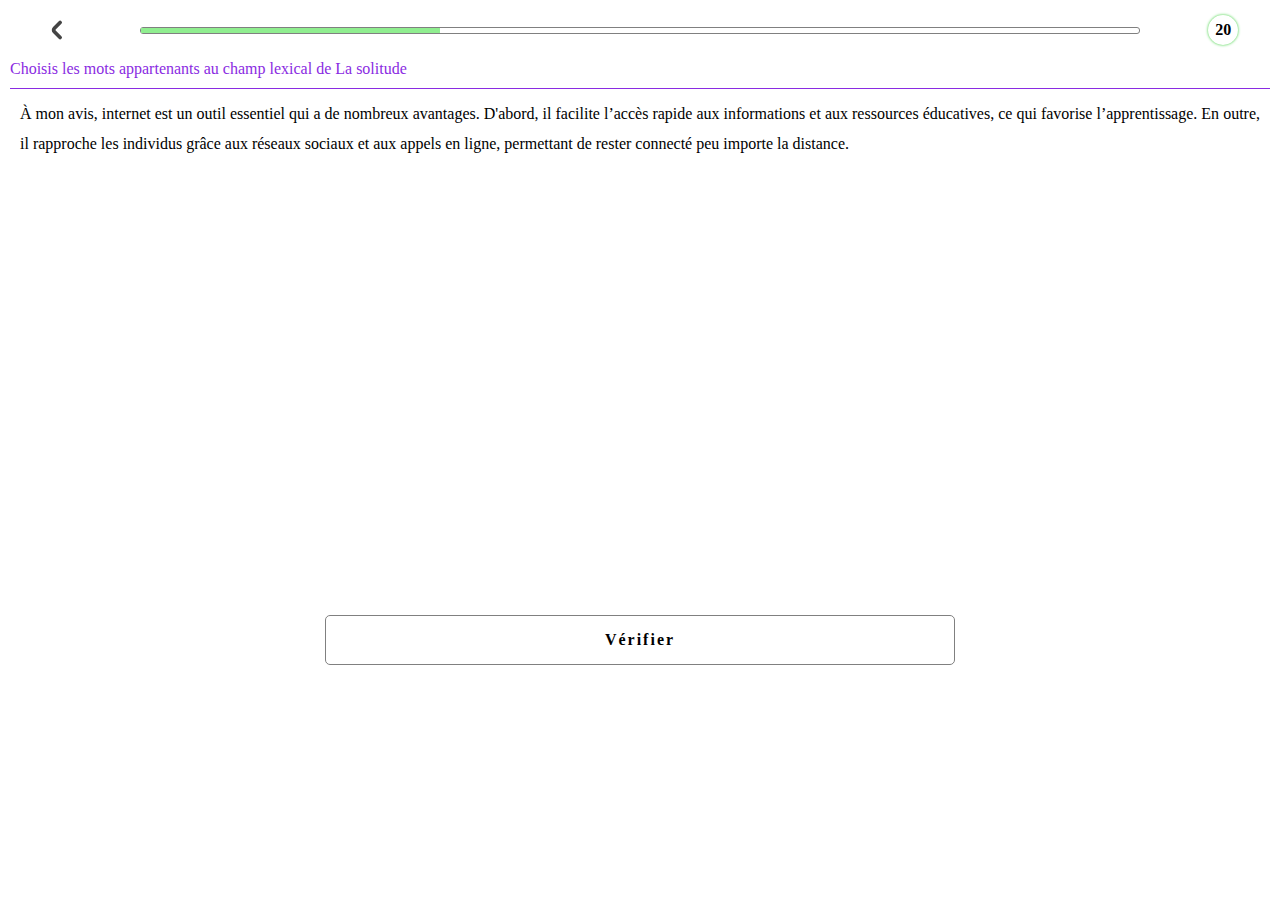
<file: squeleton/select-CL.html>
<!DOCTYPE html>
<html>

<head>
  <meta charset="UTF-8">
  <meta name="viewport" content="width=device-width, initial-scale=1">
  <link rel="stylesheet" href="style.css">
  <title></title>
</head>

<body>
  <div class="header">
  <!--<div class="hm">
    <div class="home">
      <img src="img/home.svg" alt="">
    </div>
    <div class="menu">
      <img src="img/menu.svg" alt="">
    </div>
  </div> -->
  <div class="status">
    <img src="./img/previous.svg" alt=""> 
    <div class="progress">
      <div class="my-progress"> </div>
    </div>
    <div class="score">
      <div class="my-score"> 20</div>
     </div>

  </div>
</div>

  <div class="container">
    <div class="consigne">Choisis les mots appartenants au champ lexical de <span>La solitude</span></div>
    <div class="texte">
      À mon avis, internet est un outil essentiel qui a de nombreux avantages. D'abord, il facilite l’accès rapide aux informations et aux ressources éducatives, ce qui favorise l’apprentissage. En outre, il rapproche les individus grâce aux réseaux sociaux et aux appels en ligne, permettant de rester connecté peu importe la distance.
    </div>
    <div class="verifier">Vérifier</div>
  </div>
</body>
<style>


.texte{
  height: 50vh;
  overflow :auto;
  padding : 10px;
  text-align: justify;
  line-height: 30px;
  font-size: 1rem;
}

</style>
</html>
</file>
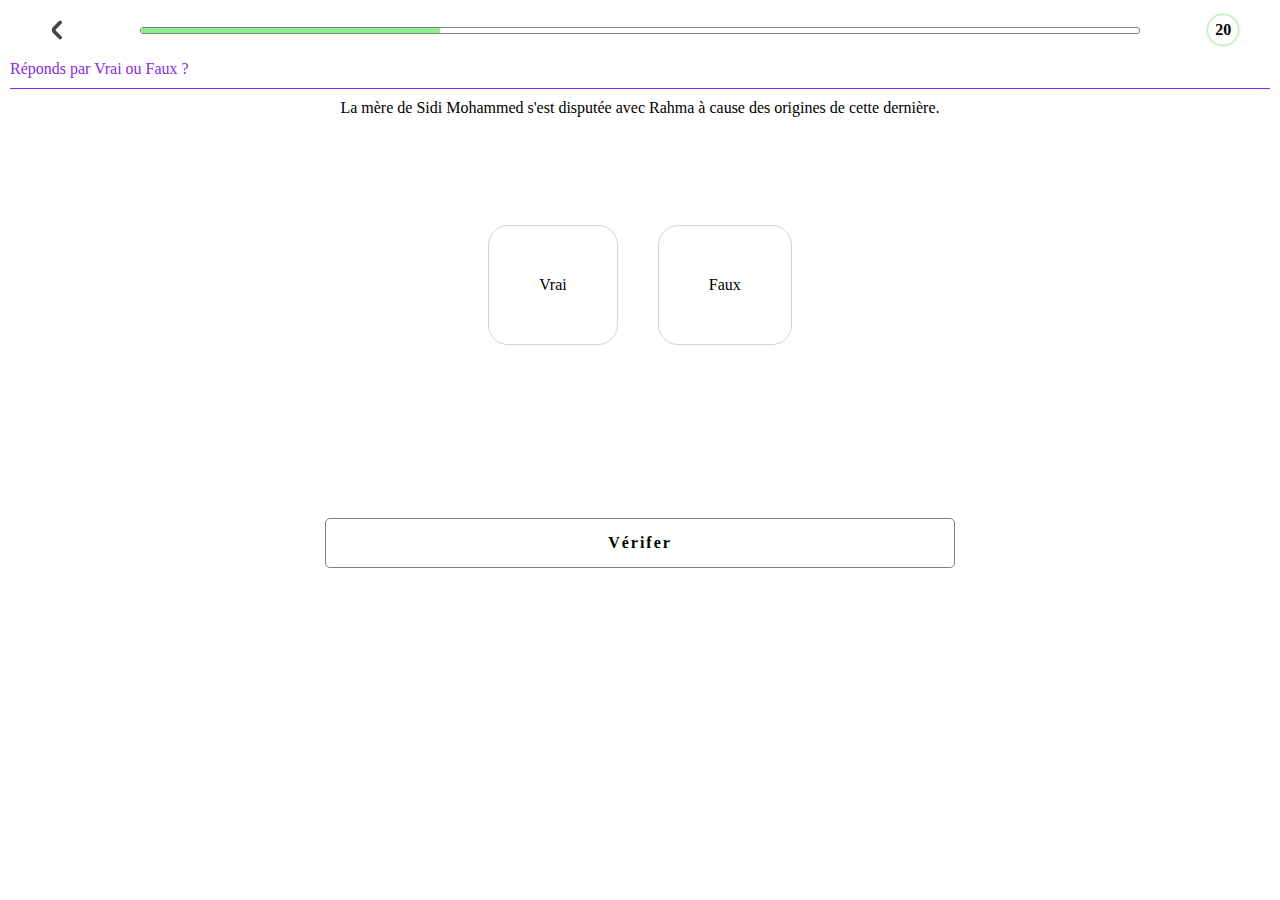
<file: squeleton/vrai-faux.html>
<!DOCTYPE html>
<html>

<head>
  <meta charset="UTF-8">
  <meta name="viewport" content="width=device-width, initial-scale=1">
  <link rel="stylesheet" href="style.css">
  <title></title>
</head>

<body>
  <div class="header">
  <!-- <div class="hm">
    <div class="home">
      <img src="img/home.svg" alt="">
    </div>
    <div class="menu">
      <img src="img/menu.svg" alt="">
    </div>
  </div> -->
  <div class="status">
    <img src="img/previous.svg" alt="">
    <div class="progress">
      <div class="my-progress"> </div>
    </div>
    <div class="score">
      <div class="my-score"> 20</div>
    </div>
  </div>
  </div>

  <div class="container">
      <div class="consigne">Réponds par Vrai ou Faux ?</div>
      <div class="question">  La mère de Sidi Mohammed s'est disputée avec Rahma à cause des origines de cette dernière. </div>
      <div class="v-f">
        <div class="vrai"> Vrai</div> 
        <div class="faux"> Faux </div> 
      </div>
      
      <div class="verifier"> Vérifer  </div>
  </div>
  
</body>
<style>
  
  .question{
      flex-basis: 20%;
      padding: 10px;
  }

  .v-f{
    display: flex;
    justify-content: center; 
    gap: 40px
  }

  .vrai, .faux{
    padding: 50px;
    border: 1px solid lightgray;
    border-radius: 20px;
  }
  
</style>
</html>
</file>
<file: array/activities/style.css>
*{
    margin:0; padding: 0; box-sizing: border-box;
  }
  
  body {
  position: relative;
  }

  .qz-container{
    position: fixed; top: 0;
    width: 100vw; height: 100vh;
    background-color: #0091EA
  }

 .header {
    display: flex;
    flex-direction: column;
    justify-content: space-evenly;
  }

  .hm{
    display: flex;
    justify-content: space-between;
    padding: 5px 10px;
  }

  .status{
    display: flex;
    justify-content: space-around;
    gap: 15px;
    align-items: center;
    min-height: 40px;
    margin:10px 0px;
    padding: 0 10px;
  }
  .status img{
    display: inline-block;
  width:30px;
  height:30px;
  border-radius: 50%;
  padding: 4px;
  background-color: #EEEEEE;
}

  .score .my-score{
    width: 30px; height: 30px;
    box-shadow: 0 0 3px limegreen; 
    border-radius: 15px;
    line-height: 30px; 
    text-align: center;
    font-weight: bold;
    background-color: #EEEEEE;
  }
  .texte span{
    margin-bottom: -5px;
  }
  
  .status .progress{
    position: relative;
    width: 80%;
    height: 7px;
    border: 1px solid white;
    border-radius: 3px;
  }
  
  .progress .my-progress{
    position : absolute;
    height: 100%;
    background-color: lightgreen;
    transition: width 0.6s ease;
  }

  .container{
    position : relative ;
    height: 80vh;
    display: flex; 
    justify-content: space-around; 
    align-items: center;
    flex-direction: column;
    padding: 10px 10px 30px;
  }

.consigne {
  padding-bottom: 10px;
  margin: 15px auto 15px 10px;
  color: white;
  width: 100%;
  border-bottom: 1px solid ;
}

.verifier {
  position: fixed;
  bottom: 40px;
  right: 50%;
  transform: translateX(50%);
  width: 120px;
  text-align: center;
  border: 1px solid gray;
  padding: 10px 25px;
  font-weight: 700;
  letter-spacing: 2px;
  background-color: white;
  border-radius: 10px;
  transition: transform .3s ease;
}

/*------------------------MAIN -------------------------*/
  
  .qcm, .vf, .ordre-p, .match {
    position: absolute;
    height: 100% ;width: 100% ;
    animation: anime 2s ease;
  }
  @keyframes anime {
    from { opacity: 0 }
    to { opacity: 1 }
  }

  
  .question {
    height: 100px;width: 90vw;
    border: 1px solid white;
    border-radius: 15px;
    padding: 10px;
    font-size: 1.2rem;
    margin: auto;
  }

  .choix {
    height: 35px;
    width: 80% ;
    line-height: 35px;
    background-color: rgba(255, 255, 255, 0.425);
    border-radius: 20px;
    padding-left: 15px;
    margin: 20px auto;
    transition: all 0.2s linear;
  }

  .c1 {
    margin-top: 50px;
  }

  .vrai-faux.selected, .choix.selected {
      background-color: yellow;
    }
    .vrai-faux {
      width: 100px;
      height: 100px;
      background-color: rgba(255, 255, 255, 0.438);
      border: 1px solid white;
      border-radius: 10px;
      margin: 60px 40px;
      font-size: 20 px;
    }
    .footer {
      height: 10vh;
      width: 100% ;
      position: fixed;
      bottom: 30px;
    }
    
    .flx {
      display: flex;justify-content: center;align-items: center;
    }

    .feed {
      height: 130px;
      width: 100% ;
      position: absolute;
      bottom: -130px;
      display: flex;flex-direction: column;
      justify-content: space-evenly;align-items: center;
      background-color: #0288D1 ;
      transition: all 0.3s ease-out;
  }
  .feed .msg{
  font-size: 1.8rem;
  color: white;
  }
  .feed .continue{
  padding: 10px 30px;
  text-align: center;

  border: 1px solid white;
  color: white;
  border-radius: 3px;
  }
  .feed .continue:active{
  transform-origin: top left;
  scale: 0.98;
  }
  
/*--------------------MATCH------------------------*/
   .match{
      width:100%;
      height: 100%;
      position: absolute;
      top: 0;
      left: 0;
   }
 
   .match .app-container{
      height: 60%;
      width: 90%;
      margin: 20px auto;
      display: flex;
      justify-content: space-between
   }

   .app-container .col1, .app-container .col2{
      width: 48%;
      height: 60vh;
      display: flex;
      flex-direction: column;
      justify-content: space-evenly;
      align-items: center;
      gap: 10px;
      border: 1px solid white;
      border-radius: 10px;
   }

   .col1 .mot, .col2 .syn{
      width: 70%;
      height: 40px;
      color: dimgray;
      background-color : white ;
      font-size: 1rem;
      font-weight: bold;
      border-radius: 10px;
      display: flex; justify-content: center; align-items: center;    
      transition: scale 0.3s linear;   
   }

   .col1 .mot:active, .syn:active{
   transform: scale(0.97)
   }
   .disactive{
      opacity: 0.5;
   }
   
   
   /*---------------- FILL GAP -------------------- 
 .liste{
    min-height: 110px;
    margin: 10px auto;
    border: 1px solid white;
    border-radius: 10px;
    padding: 10px;
  }
  
  .liste .mot{    
    text-align: center;
    background-color: #e2eaff;
    padding: 0 5px;
    margin: 0 5px 5px 0;
    line-height: 25px;
  }
  
  .gap, .liste .mot{    
    height: 25px;
    display: inline-block;   
    border-radius: 4px;
  }

  .texte{
    line-height: 30px;
    margin: 5px auto;
    border: 1px solid gray;
    border-radius: 10px;
    padding: 10px;
  }
  .gap{    
    min-width: 80px;
    margin-bottom: -8px;
    border: 1px solid rgb(255, 255, 255);
  }
*/

/* --------------- ordreEvents ------*/

.drag-drop{
  flex-basis: 80%;
  width: 95%;
  margin: auto;
}

.drag, .drop{
  border: 1px solid white;
  font-size: 0.8rem;
  font-weight: bold;
  border-radius: 10px;
}

.drop{
  counter-reset: counter; 
  margin-bottom: 10px;
  padding-left: 30px;
 }

.phrase{
    width: 95%;
    padding: 10px;
    margin: 5px auto;
    border-radius: 5px ;
    color: #333;
    background-color: #eeeeeee9;
    animation : anime 0.5s;
}
 
.li{
   position :relative ;
   counter-increment: counter;
   animation : anime 0.5s;
}
@keyframes anime{
  from {opacity: 0; }
  to {opacity: 1;}
}
.li::before{
 content: counter(counter);
 position :absolute ;
 left: -32px ; top:4px;
 width :25px;
 height :25px;
 text-align: center;
 font-weight: bold;
 line-height:25px;
 border-radius: 50%;
 color :white ;
 background-color: #795548;
 z-index:-1;
}

.modal{
  position: absolute;
  width: 100%;
  height: 100%;
  top: 0;
  display: flex; justify-content: center; align-items: center;
  font-size: 2rem;
  color: white;
  background-color: #000000e1;
}
</file>
<file: squeleton/style.css>
*{
    margin:0; padding: 0; box-sizing: border-box;
  }
  
  body {
    bbackground-image: linear-gradient(to bottom, #4364F7, #6FB1FC);
  }

 .header {
    padding: 10px 0 0;
    display: flex;
    flex-direction: column;
    justify-content: space-evenly;
  }

  .hm{
    display: flex;
    justify-content: space-between;
    padding: 5px 10px;
  }

  .header img{
    width: 30px;
  }
  
  .status{
    display: flex;
    justify-content: space-around;
    gap: 15px;
    align-items: center;
    min-height: 40px;
    margin-top: 0px;
    padding: 0 15px;
  }
  .status .previous {border: 1px solid}
  .status .previous img{
    width: 25px;
  }
  .score .my-score{
    width: 30px; height: 30px;
    box-shadow: 0 0 3px limegreen; 
    border-radius: 15px;
    line-height: 30px; 
    text-align: center;
    font-weight: bold;
  }
  .texte span{
    margin-bottom: -5px;
  }
  
  .status .progress{
    position: relative;
    width: 80%;
    height: 7px;
    border: 1px solid gray;
    border-radius: 3px;
  }
  
  .progress .my-progress{
    position : absolute;
    height: 100%; width: 30%;
    background-color: lightgreen;
  }

  .container{
    height: 80vh;
    display: flex; 
    justify-content: space-around; 
    align-items: center;
    flex-direction: column;
    padding: 10px 10px 30px;
  }

.consigne {
  padding-bottom: 10px;
  margin-right: auto;
  color: blueviolet;
  width: 100%;
  border-bottom: 1px solid ;
}

.verifier {
  width: 50%;
  text-align: center;
  border: 1px solid gray;
  border-radius: 5px;
  padding: 15px 25px;
  font-weight: 700;
  letter-spacing: 2px;
  margin: auto;
  transition: transform .3s ease;
}

.verifier:active {
  transform: scale(.95);
}
</file>
